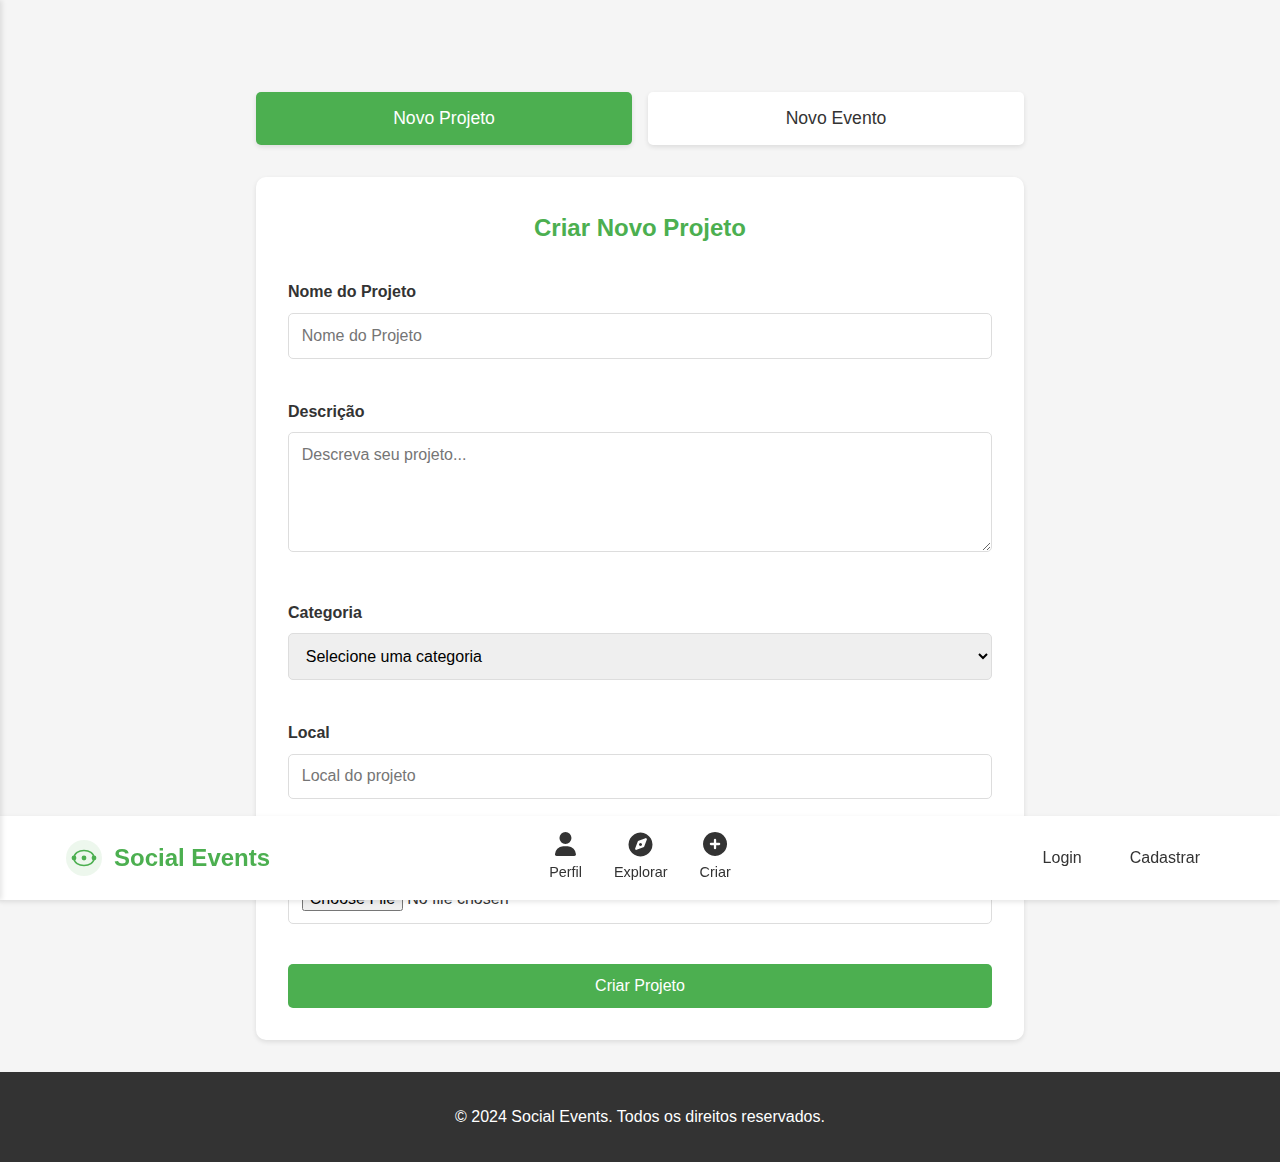
<file: criar.html>
<!DOCTYPE html>
<html lang="pt-BR">
<head>
    <meta charset="UTF-8">
    <meta name="viewport" content="width=device-width, initial-scale=1.0">
    <title>Criar Projeto - Social Events</title>
    <link rel="icon" type="image/svg+xml" href="images/favicon.svg">
    <link rel="stylesheet" href="css/style.css">
    <link rel="stylesheet" href="https://cdnjs.cloudflare.com/ajax/libs/font-awesome/6.0.0/css/all.min.css">
    <script src="js/main.js" defer></script>
</head>
<body>
    <header>
        <nav class="navbar">
            <button class="menu-toggle" id="menuToggle">
                <i class="fas fa-bars"></i>
            </button>
            <div class="logo">
                <a href="index.html" class="logo-link">
                    <img src="images/logo.svg" alt="Social Events Logo" class="logo-img">
                    <span class="logo-text">Social Events</span>
                </a>
            </div>
            <div class="nav-center">
                <a href="perfil.html" class="nav-icon">
                    <i class="fas fa-user"></i>
                    <span>Perfil</span>
                </a>
                <a href="index.html" class="nav-icon">
                    <i class="fas fa-compass"></i>
                    <span>Explorar</span>
                </a>
                <a href="criar.html" class="nav-icon">
                    <i class="fas fa-plus-circle"></i>
                    <span>Criar</span>
                </a>
            </div>
            <div class="nav-right">
                <a href="#" id="loginBtn">Login</a>
                <a href="#" id="registerBtn">Cadastrar</a>
            </div>
        </nav>
    </header>

    <main>
        <div class="create-container">
            <div class="create-tabs">
                <button id="projectTab" class="create-tab active">Novo Projeto</button>
                <button id="eventTab" class="create-tab">Novo Evento</button>
            </div>

            <div class="create-form">
                <h2 id="formTitle">Criar Novo Projeto</h2>
                
                <form id="projectForm">
                    <div class="form-group">
                        <label for="projectName">Nome do Projeto</label>
                        <input type="text" id="projectName" name="projectName" placeholder="Nome do Projeto" required>
                    </div>

                    <div class="form-group">
                        <label for="projectDescription">Descrição</label>
                        <textarea id="projectDescription" name="projectDescription" placeholder="Descreva seu projeto..." required></textarea>
                    </div>

                    <div class="form-group">
                        <label for="projectCategory">Categoria</label>
                        <select id="projectCategory" name="projectCategory" required>
                            <option value="">Selecione uma categoria</option>
                            <option value="educacao">Educação</option>
                            <option value="meio-ambiente">Meio Ambiente</option>
                            <option value="saude">Saúde</option>
                            <option value="cultura">Cultura</option>
                            <option value="social">Social</option>
                        </select>
                    </div>

                    <div class="form-group">
                        <label for="projectLocation">Local</label>
                        <input type="text" id="projectLocation" name="projectLocation" placeholder="Local do projeto" required>
                    </div>

                    <div class="form-group">
                        <label for="projectImage">Imagem do Projeto</label>
                        <input type="file" id="projectImage" name="projectImage" accept="image/*">
                    </div>

                    <button type="submit" id="submitButton" class="submit-button">Criar Projeto</button>
                </form>

                <form id="eventForm" style="display: none;">
                    <div class="form-group">
                        <label for="eventName">Nome do Evento</label>
                        <input type="text" id="eventName" name="eventName" placeholder="Nome do Evento" required>
                    </div>

                    <div class="form-group">
                        <label for="eventDescription">Descrição</label>
                        <textarea id="eventDescription" name="eventDescription" placeholder="Descreva seu evento..." required></textarea>
                    </div>

                    <div class="form-group">
                        <label for="eventDate">Data</label>
                        <input type="date" id="eventDate" name="eventDate" required>
                    </div>

                    <div class="form-group">
                        <label for="eventTime">Horário</label>
                        <input type="time" id="eventTime" name="eventTime" required>
                    </div>

                    <div class="form-group">
                        <label for="eventLocation">Local</label>
                        <input type="text" id="eventLocation" name="eventLocation" placeholder="Local do evento" required>
                    </div>

                    <div class="form-group">
                        <label for="eventImage">Imagem do Evento</label>
                        <input type="file" id="eventImage" name="eventImage" accept="image/*">
                    </div>

                    <button type="submit" id="submitButton" class="submit-button">Criar Evento</button>
                </form>
            </div>
        </div>
    </main>

    <!-- Menu Lateral -->
    <div class="side-menu" id="sideMenu">
        <div class="side-menu-header">
            <h2>Menu</h2>
            <button class="close-menu" id="closeMenu">
                <i class="fas fa-times"></i>
            </button>
        </div>
        <div class="side-menu-content">
            <a href="/perfil.html" class="side-menu-item">
                <i class="fas fa-user"></i>
                <span>Perfil</span>
            </a>
            <a href="/index.html" class="side-menu-item">
                <i class="fas fa-compass"></i>
                <span>Explorar</span>
            </a>
            <a href="/criar.html" class="side-menu-item">
                <i class="fas fa-plus-circle"></i>
                <span>Criar</span>
            </a>
            <div class="side-menu-search">
                <input type="text" placeholder="Pesquisar projetos...">
                <button class="search-submit">
                    <i class="fas fa-search"></i>
                </button>
            </div>
            <div class="side-menu-auth">
                <a href="#" id="sideLoginBtn">Login</a>
                <a href="#" id="sideRegisterBtn">Cadastrar</a>
            </div>
        </div>
    </div>

    <!-- Modal de Login -->
    <div id="loginModal" class="modal">
        <div class="modal-content">
            <span class="close">&times;</span>
            <h2>Login</h2>
            <form id="loginForm">
                <input type="email" placeholder="E-mail" required>
                <input type="password" placeholder="Senha" required>
                <button type="submit">Entrar</button>
            </form>
        </div>
    </div>

    <!-- Modal de Cadastro -->
    <div id="registerModal" class="modal">
        <div class="modal-content">
            <span class="close">&times;</span>
            <h2>Cadastro</h2>
            <form id="registerForm">
                <input type="text" placeholder="Nome Completo" required>
                <input type="email" placeholder="E-mail" required>
                <input type="password" placeholder="Senha" required>
                <select required>
                    <option value="">Selecione o tipo de usuário</option>
                    <option value="volunteer">Voluntário</option>
                    <option value="organizer">Organizador</option>
                </select>
                <button type="submit">Cadastrar</button>
            </form>
        </div>
    </div>

    <footer>
        <div class="footer-content">
            <p>&copy; 2024 Social Events. Todos os direitos reservados.</p>
        </div>
    </footer>
</body>
</html>
</file>
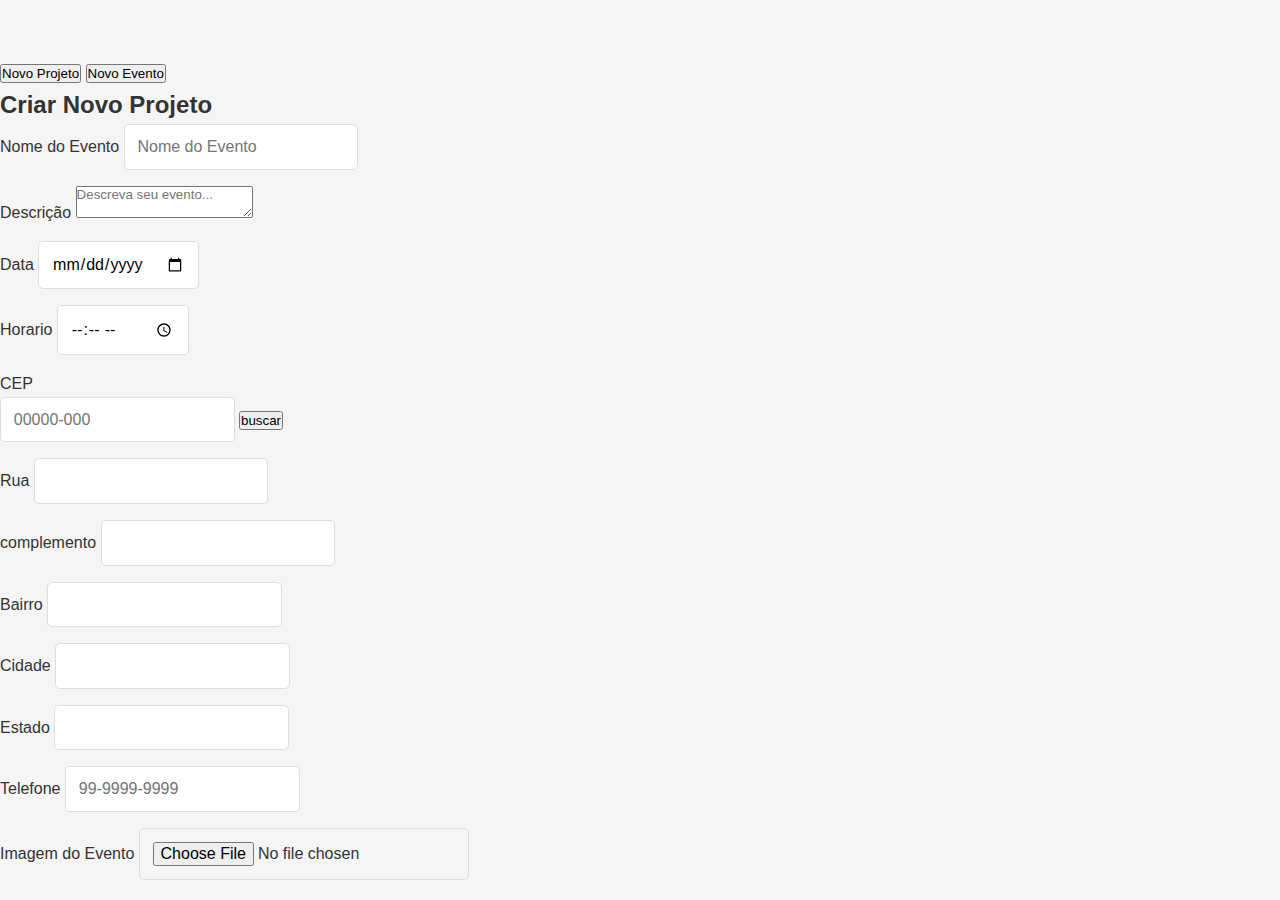
<file: criarr.html>
<!DOCTYPE html>
<html lang="pt-br">

<head>
    <meta charset="UTF-8">
    <meta name="viewport" content="width=device-width, initial-scale=1.0">
    <link rel="stylesheet" href="https://cdnjs.cloudflare.com/ajax/libs/font-awesome/6.0.0/css/all.min.css">
    <link rel="stylesheet" href="css/style.css">
    <title>Criar</title>
</head>

<body>
    <div class="criar-container">
        <div class="criar-botoes">
            <button id="btnProjetp" class="criar-botao">Novo Projeto</button>
            <button id="btnEvento" class="criar-botao">Novo Evento</button>
        </div>

        <div class="formularios">
            <h2>Criar Novo Projeto</h2>
            
            <form id="formEvento">
                <div class="form">
                    <label for="nomeEvento">Nome do Evento</label>
                    <input type="text" id="nomeEvento" name="nomeEvento" placeholder="Nome do Evento" required>
                </div>

                <div class="form">
                    <label for="descricaoEvento">Descrição</label>
                    <textarea name="descricaoEvento" id="descricaoEvento" placeholder="Descreva seu evento..." required></textarea>
                </div>

                <div class="form">
                    <label for="dataEvento">Data</label>
                    <input type="date" name="dataEvento" id="dataEvento" required>
                </div>

                <div class="form">
                    <label for="horarioEvento">Horario</label>
                    <input type="time" name="horarioEvento" id="horarioEvento" required>
                </div>

                <div class="form">
                    <label for="cepEvento">CEP</label>
                    <div class="cep">
                        <input type="text" name="cepEvento" id="cepEvento" placeholder="00000-000" required>
                        <button type="button" id="buscarBtn" class="btnCEP">buscar</button>
                    </div>
                    <div id="resultado"></div>
                </div>

                <div class="form formCep">
                    <label for="ruaEvento">Rua</label>
                    <input type="text" id="ruaEvento" name="ruaEvento" required>
                </div>

                <div class="form formCep">
                    <label for="complementoEvento">complemento</label>
                    <input type="text" id="complementoEvento" name="complementoEvento">
                </div>

                <div class="form formCep">
                    <label for="bairroEvento">Bairro</label>
                    <input type="text" id="bairroEvento" name="bairroEvento" required>
                </div>

                <div class="form formCep">
                    <label for="cidadeEvento">Cidade</label>
                    <input type="text" id="cidadeEvento" name="cidadeEvento" required>
                </div>

                <div class="form formCep">
                    <label for="estadoEvento">Estado</label>
                    <input type="text" id="estadoEvento" name="estadoEvento" required>
                </div>

                <div class="form">
                    <label for="celularEvento">Telefone</label>
                    <input type="tel" id="celularEvento" name="celularEvento" required placeholder="99-9999-9999">
                </div>

                <div class="form">
                    <label for="imagemEvento">Imagem do Evento</label>
                    <input type="file" id="imagemEvento" name="imagemEvento" accept="image/*" required>
                </div>
            </form>
        </div>
    </div>

    <script type="module">
        import { alternarFormularios } from './js/modules/formularios.js';

        document.addEventListener('DOMContentLoaded', () => {
            // Inicializar a alternância de formulários
            alternarFormularios();

            // Configurar o nome do evento se existir na URL
            const url = new URLSearchParams(window.location.search);
            const nome = url.get('nome');
            if (nome) {
                const nomeEvento = document.getElementById('nomeEvento');
                if (nomeEvento) {
                    nomeEvento.value = nome;
                }
            }
        });
    </script>
</body>

</html>
</file>
<file: css/style.css>
:root {
    --primary-color: #4CAF50;
    --secondary-color: #2196F3;
    --background-color: #f5f5f5;
    --text-color: #333;
    --white: #ffffff;
}

* {
    margin: 0;
    padding: 0;
    box-sizing: border-box;
    font-family: 'Segoe UI', Tahoma, Geneva, Verdana, sans-serif;
}

body {
    background-color: var(--background-color);
    color: var(--text-color);
    line-height: 1.6;
    padding-top: 60px; /* Espaço para a navbar fixa */
}

/* Navbar */
.navbar {
    background-color: var(--white);
    padding: 1rem 5%;
    display: flex;
    justify-content: space-between;
    align-items: center;
    box-shadow: 0 2px 5px rgba(0,0,0,0.1);
    position: fixed;
    width: 100%;
    bottom: 0;
    z-index: 1000;
}

.logo {
    flex: 1;
}

.logo h1 {
    color: var(--primary-color);
    font-size: 1.8rem;
}

.nav-center {
    display: flex;
    justify-content: center;
    align-items: center;
    gap: 2rem;
    flex: 2;
}

.nav-icon {
    display: flex;
    flex-direction: column;
    align-items: center;
    text-decoration: none;
    color: var(--text-color);
    transition: all 0.3s ease;
}

.nav-icon i {
    font-size: 1.5rem;
    margin-bottom: 0.3rem;
}

.nav-icon span {
    font-size: 0.9rem;
}

.nav-icon:hover {
    color: var(--primary-color);
    transform: translateY(-2px);
}

.nav-right {
    display: flex;
    gap: 1rem;
    flex: 1;
    justify-content: flex-end;
}

.nav-right a {
    text-decoration: none;
    color: var(--text-color);
    padding: 0.5rem 1rem;
    border-radius: 5px;
    transition: all 0.3s ease;
}

.nav-right a:hover {
    background-color: var(--primary-color);
    color: var(--white);
}

/* Hero Section */
.hero {
    background-image: linear-gradient(rgba(0, 0, 0, 0.5), rgba(0, 0, 0, 0.5)), url('https://images.unsplash.com/photo-1544027993-37dbfe43562a?ixlib=rb-4.0.3&ixid=M3wxMjA3fDB8MHxwaG90by1wYWdlfHx8fGVufDB8fHx8fA%3D%3D&auto=format&fit=crop&w=1920&q=80');
    background-size: cover;
    background-position: center;
    background-repeat: no-repeat;
    height: 500px;
    display: flex;
    align-items: center;
    justify-content: center;
    text-align: center;
    color: white;
    position: relative;
}

.hero-content {
    max-width: 800px;
    padding: 2rem;
    z-index: 2;
}

.hero h2 {
    font-size: 3rem;
    margin-bottom: 1rem;
    text-shadow: 2px 2px 4px rgba(0, 0, 0, 0.5);
}

.hero p {
    font-size: 1.5rem;
    margin-bottom: 2rem;
    text-shadow: 1px 1px 2px rgba(0, 0, 0, 0.5);
}

.hero .cta-button {
    background-color: #4CAF50;
    color: white;
    padding: 1rem 2.5rem;
    border: none;
    border-radius: 30px;
    font-size: 1.2rem;
    cursor: pointer;
    transition: all 0.3s ease;
    box-shadow: 0 4px 15px rgba(0, 0, 0, 0.2);
    font-weight: 600;
    text-transform: uppercase;
    letter-spacing: 1px;
}

.hero .cta-button:hover {
    background-color: #45a049;
    transform: translateY(-3px);
    box-shadow: 0 6px 20px rgba(0, 0, 0, 0.3);
}

.hero .cta-button:active {
    transform: translateY(0);
    box-shadow: 0 2px 10px rgba(0, 0, 0, 0.2);
}

/* Projects and Events Feed */
.projects-feed, .events-feed {
    padding: 4rem 5%;
}

.projects-feed h2, .events-feed h2 {
    text-align: center;
    margin-bottom: 2rem;
    color: var(--primary-color);
}

.projects-grid, .events-grid {
    display: grid;
    grid-template-columns: repeat(auto-fill, minmax(300px, 1fr));
    gap: 2rem;
}

/* Posts Feed */
.posts-feed {
    padding: 4rem 0;
    max-width: 680px;
    margin: 0 auto;
    background-color: var(--background-color);
}

.posts-feed h2 {
    text-align: center;
    margin-bottom: 3rem;
    color: var(--primary-color);
    font-size: 2rem;
}

.posts-grid {
    display: flex;
    flex-direction: column;
    gap: 1rem;
}

.post-card {
    background-color: var(--white);
    border-radius: 8px;
    box-shadow: 0 1px 2px rgba(0,0,0,0.1);
    overflow: hidden;
    transition: transform 0.2s ease;
    cursor: pointer;
    width: 100%;
}

.post-card:hover {
    transform: translateY(-2px);
}

.post-header {
    padding: 1rem;
    display: flex;
    align-items: center;
    gap: 0.8rem;
    border-bottom: 1px solid rgba(0,0,0,0.08);
}

.post-header-avatar {
    width: 40px;
    height: 40px;
    border-radius: 50%;
    background-color: #e0e0e0;
    display: flex;
    align-items: center;
    justify-content: center;
}

.post-header-avatar i {
    color: #999;
    font-size: 1.2rem;
}

.post-header-info {
    flex: 1;
}

.post-title {
    color: var(--text-color);
    font-size: 1.1rem;
    font-weight: 600;
    margin-bottom: 0.2rem;
}

.post-date {
    color: #666;
    font-size: 0.9rem;
}

.post-preview {
    padding: 1rem;
    border-bottom: 1px solid rgba(0,0,0,0.08);
}

.post-content {
    color: var(--text-color);
    line-height: 1.5;
    font-size: 0.95rem;
}

.post-footer {
    padding: 0.8rem 1rem;
    display: flex;
    justify-content: space-between;
    align-items: center;
    background-color: var(--white);
}

.post-author {
    color: #666;
    font-size: 0.9rem;
    display: flex;
    align-items: center;
    gap: 0.5rem;
}

.post-author i {
    color: var(--secondary-color);
}

.post-actions {
    display: flex;
    gap: 1.2rem;
}

.post-action {
    color: #666;
    cursor: pointer;
    transition: all 0.2s ease;
    font-size: 1.1rem;
    display: flex;
    align-items: center;
    gap: 0.4rem;
}

.post-action span {
    font-size: 0.9rem;
}

.post-action:hover {
    color: var(--primary-color);
}

/* Modal de Postagem */
.post-modal {
    display: none;
    position: fixed;
    z-index: 1000;
    left: 0;
    top: 0;
    width: 100%;
    height: 100%;
    background-color: rgba(0, 0, 0, 0.7);
    overflow-y: auto;
}

.post-modal.active {
    display: block;
}

.post-modal-content {
    position: relative;
    background-color: #fff;
    margin: 2rem auto;
    width: 90%;
    max-width: 1200px;
    border-radius: 12px;
    box-shadow: 0 5px 15px rgba(0, 0, 0, 0.3);
    overflow: hidden;
}

.post-modal.active .post-modal-content {
    animation: modalFadeIn 0.3s ease-out;
}

.post-modal-banner {
    position: relative;
    width: 100%;
    height: 300px;
    overflow: hidden;
}

.post-modal-banner img {
    width: 100%;
    height: 100%;
    object-fit: cover;
}

.post-modal-header {
    display: flex;
    align-items: center;
    padding: 2rem;
    background: linear-gradient(to bottom, rgba(0,0,0,0.05), transparent);
}

.post-modal-header .post-header-avatar {
    width: 64px;
    height: 64px;
    border-radius: 50%;
    background-color: #f0f0f0;
    display: flex;
    align-items: center;
    justify-content: center;
    margin-right: 1.5rem;
}

.post-header-info {
    flex: 1;
}

.post-modal-title {
    margin: 0 0 0.5rem 0;
    font-size: 1.8rem;
    color: #333;
}

.post-modal-meta {
    display: flex;
    gap: 1.5rem;
    color: #666;
}

.post-modal-content-wrapper {
    display: grid;
    grid-template-columns: 1fr 300px;
    gap: 2rem;
    padding: 0 2rem 2rem;
}

.post-modal-main {
    display: flex;
    flex-direction: column;
    gap: 2rem;
}

.post-modal-sidebar {
    background-color: #f8f9fa;
    border-radius: 8px;
    padding: 1.5rem;
}

.post-modal-gallery {
    display: grid;
    grid-template-columns: repeat(auto-fit, minmax(200px, 1fr));
    gap: 1rem;
    margin-bottom: 1rem;
}

.gallery-item {
    aspect-ratio: 16/9;
    overflow: hidden;
    border-radius: 8px;
    box-shadow: 0 2px 4px rgba(0,0,0,0.1);
}

.gallery-item img {
    width: 100%;
    height: 100%;
    object-fit: cover;
    transition: transform 0.3s ease;
}

.gallery-item:hover img {
    transform: scale(1.05);
}

.post-modal-info {
    background-color: #f8f9fa;
    padding: 1.5rem;
    border-radius: 8px;
}

.info-section {
    margin-bottom: 2rem;
}

.info-section:last-child {
    margin-bottom: 0;
}

.info-section-title {
    display: flex;
    align-items: center;
    gap: 0.5rem;
    margin: 0 0 1rem 0;
    font-size: 1.1rem;
    color: #333;
}

.info-item {
    display: flex;
    align-items: center;
    gap: 0.75rem;
    margin-bottom: 1rem;
    color: #555;
}

.info-item:last-child {
    margin-bottom: 0;
}

.info-item i {
    color: #666;
    width: 16px;
}

.post-modal-description {
    background-color: #fff;
    padding: 1.5rem;
    border-radius: 8px;
    box-shadow: 0 2px 4px rgba(0,0,0,0.05);
}

.post-modal-description h3 {
    margin: 0 0 1rem 0;
    color: #333;
    font-size: 1.4rem;
}

.post-modal-description p {
    margin-bottom: 1rem;
    line-height: 1.6;
    color: #555;
}

.post-modal-actions {
    display: flex;
    gap: 1rem;
    padding: 1.5rem 2rem;
    background-color: #f8f9fa;
    border-top: 1px solid #eee;
}

.action-button {
    display: flex;
    align-items: center;
    gap: 0.5rem;
    padding: 0.75rem 1.5rem;
    border: none;
    border-radius: 6px;
    font-size: 1rem;
    font-weight: 500;
    cursor: pointer;
    transition: all 0.2s ease;
}

.action-button.primary {
    background-color: #007bff;
    color: white;
}

.action-button.primary:hover {
    background-color: #0056b3;
}

.action-button.secondary {
    background-color: #e9ecef;
    color: #495057;
}

.action-button.secondary:hover {
    background-color: #dee2e6;
}

.post-modal-close {
    position: absolute;
    right: 20px;
    top: 20px;
    font-size: 28px;
    font-weight: bold;
    color: white;
    cursor: pointer;
    z-index: 10;
    text-shadow: 0 0 3px rgba(0, 0, 0, 0.5);
}

.post-modal-close:hover {
    color: #ff4444;
}

@media (max-width: 1024px) {
    .post-modal-content-wrapper {
        grid-template-columns: 1fr;
    }
    
    .post-modal-sidebar {
        order: -1;
    }
    
    .post-modal-gallery {
        grid-template-columns: repeat(auto-fit, minmax(150px, 1fr));
    }
}

@media (max-width: 768px) {
    .post-modal-content {
        width: 95%;
        margin: 1rem auto;
    }
    
    .post-modal-banner {
        height: 200px;
    }
    
    .post-modal-header {
        padding: 1rem;
    }
    
    .post-modal-title {
        font-size: 1.4rem;
    }
    
    .post-modal-content-wrapper {
        padding: 0 1rem 1rem;
    }
    
    .post-modal-gallery {
        grid-template-columns: repeat(auto-fit, minmax(120px, 1fr));
    }
    
    .post-modal-info {
        padding: 1rem;
    }
    
    .post-modal-image {
        height: 200px;
    }
    
    .post-modal-actions {
        padding: 1rem;
        flex-direction: column;
    }
    
    .action-button {
        width: 100%;
        justify-content: center;
    }

    .navbar {
        padding: 1rem;
    }

    .nav-center {
        gap: 1rem;
    }

    .nav-icon i {
        font-size: 1.3rem;
    }

    .nav-icon span {
        font-size: 0.8rem;
    }

    .nav-right a {
        padding: 0.4rem 0.8rem;
        font-size: 0.9rem;
    }

    .hero {
        height: 400px;
    }

    .hero h2 {
        font-size: 2.5rem;
    }

    .hero p {
        font-size: 1.2rem;
    }
}

@media (max-width: 480px) {
    .navbar {
        flex-direction: column;
        padding: 0.5rem;
    }

    .nav-center {
        margin: 1rem 0;
    }

    .nav-right {
        width: 100%;
        justify-content: center;
    }

    .hero {
        height: 300px;
    }

    .hero h2 {
        font-size: 2rem;
    }

    .hero p {
        font-size: 1rem;
    }

    .projects-grid,
    .events-grid {
        grid-template-columns: 1fr;
    }

    .profile-header,
    .project-header {
        padding: 1rem;
    }

    .create-form {
        padding: 1rem;
    }
}

/* Modal */
.modal {
    display: none;
    position: fixed;
    top: 0;
    left: 0;
    width: 100%;
    height: 100%;
    background-color: rgba(0,0,0,0.5);
    z-index: 1001;
}

.modal-content {
    background-color: var(--white);
    margin: 15% auto;
    padding: 2rem;
    width: 90%;
    max-width: 500px;
    border-radius: 5px;
    position: relative;
}

.close {
    position: absolute;
    right: 1rem;
    top: 0.5rem;
    font-size: 1.5rem;
    cursor: pointer;
}

form {
    display: flex;
    flex-direction: column;
    gap: 1rem;
}

input, select {
    padding: 0.8rem;
    border: 1px solid #ddd;
    border-radius: 5px;
    font-size: 1rem;
}

button[type="submit"] {
    background-color: var(--primary-color);
    color: var(--white);
    padding: 0.8rem;
    border: none;
    border-radius: 5px;
    cursor: pointer;
    font-size: 1rem;
    transition: all 0.3s ease;
}

button[type="submit"]:hover {
    background-color: #45a049;
}

/* Footer */
footer {
    background-color: var(--text-color);
    color: var(--white);
    padding: 2rem 5%;
    text-align: center;
}

/* Estilos para a página de perfil */
.profile-container {
    max-width: 1200px;
    margin: 2rem auto;
    padding: 0 1rem;
}

.profile-header {
    display: flex;
    gap: 2rem;
    margin-bottom: 2rem;
    background-color: var(--white);
    padding: 2rem;
    border-radius: 10px;
    box-shadow: 0 2px 5px rgba(0,0,0,0.1);
}

.profile-image {
    flex: 0 0 200px;
}

.profile-image img {
    width: 100%;
    border-radius: 50%;
    box-shadow: 0 2px 5px rgba(0,0,0,0.1);
}

.profile-info {
    flex: 1;
}

.profile-info h2 {
    font-size: 2rem;
    margin-bottom: 0.5rem;
    color: var(--primary-color);
}

.user-type {
    display: inline-block;
    padding: 0.3rem 1rem;
    background-color: var(--secondary-color);
    color: var(--white);
    border-radius: 20px;
    font-size: 0.9rem;
    margin-bottom: 1rem;
}

.profile-stats {
    display: flex;
    gap: 2rem;
    margin-top: 1rem;
}

.stat {
    text-align: center;
}

.stat .number {
    font-size: 1.5rem;
    font-weight: bold;
    color: var(--primary-color);
}

.stat .label {
    font-size: 0.9rem;
    color: var(--text-color);
}

/* Tabs do perfil */
.profile-tabs {
    display: flex;
    gap: 1rem;
    margin-bottom: 2rem;
    border-bottom: 2px solid #eee;
    padding-bottom: 1rem;
}

.profile-tab {
    padding: 0.8rem 1.5rem;
    border: none;
    background: none;
    color: var(--text-color);
    font-size: 1.1rem;
    cursor: pointer;
    transition: all 0.3s ease;
    border-radius: 5px;
}

.profile-tab:hover {
    background-color: rgba(76, 175, 80, 0.1);
}

.profile-tab.active {
    background-color: var(--primary-color);
    color: var(--white);
}

/* Conteúdo das tabs */
.tab-content {
    display: none;
    animation: fadeIn 0.5s ease-out;
}

.tab-content.active {
    display: block;
}

.projects-grid {
    display: grid;
    grid-template-columns: repeat(auto-fill, minmax(300px, 1fr));
    gap: 2rem;
}

.project-card {
    background-color: var(--white);
    border-radius: 10px;
    overflow: hidden;
    box-shadow: 0 2px 5px rgba(0,0,0,0.1);
    transition: transform 0.3s ease;
}

.project-card:hover {
    transform: translateY(-5px);
}

.project-card img {
    width: 100%;
    height: 200px;
    object-fit: cover;
}

.project-info {
    padding: 1.5rem;
}

.project-info h3 {
    font-size: 1.2rem;
    margin-bottom: 0.5rem;
    color: var(--primary-color);
}

.project-info p {
    color: var(--text-color);
    margin-bottom: 1rem;
}

.project-stats {
    display: flex;
    justify-content: space-between;
    color: var(--text-color);
    font-size: 0.9rem;
}

.project-stats span {
    display: flex;
    align-items: center;
    gap: 0.5rem;
}

.project-stats i {
    color: var(--secondary-color);
}

/* Estilos para a página de projeto */
.project-container {
    padding: 2rem 5%;
}

.project-header {
    display: flex;
    gap: 2rem;
    margin-bottom: 2rem;
    background-color: var(--white);
    padding: 2rem;
    border-radius: 10px;
    box-shadow: 0 2px 5px rgba(0,0,0,0.1);
}

.project-image {
    flex: 0 0 300px;
}

.project-image img {
    width: 100%;
    border-radius: 10px;
}

.project-info {
    flex: 1;
}

.project-info h2 {
    font-size: 2rem;
    margin-bottom: 0.5rem;
}

.project-organizer {
    color: var(--secondary-color);
    margin-bottom: 1rem;
}

.project-actions {
    display: flex;
    gap: 1rem;
    margin-top: 1rem;
}

/* Estilos para a página de criação */
.create-container {
    max-width: 800px;
    margin: 2rem auto;
    padding: 0 1rem;
}

.create-tabs {
    display: flex;
    gap: 1rem;
    margin-bottom: 2rem;
}

.create-tab {
    flex: 1;
    padding: 1rem;
    border: none;
    background-color: var(--white);
    color: var(--text-color);
    font-size: 1.1rem;
    cursor: pointer;
    transition: all 0.3s ease;
    border-radius: 5px;
    box-shadow: 0 2px 5px rgba(0,0,0,0.1);
}

.create-tab.active {
    background-color: var(--primary-color);
    color: var(--white);
}

.create-form {
    background-color: var(--white);
    padding: 2rem;
    border-radius: 10px;
    box-shadow: 0 2px 5px rgba(0,0,0,0.1);
}

.create-form h2 {
    color: var(--primary-color);
    margin-bottom: 2rem;
    text-align: center;
}

.form-group {
    margin-bottom: 1.5rem;
}

.form-group label {
    display: block;
    margin-bottom: 0.5rem;
    font-weight: bold;
    color: var(--text-color);
}

.form-group input,
.form-group select,
.form-group textarea {
    width: 100%;
    padding: 0.8rem;
    border: 1px solid #ddd;
    border-radius: 5px;
    font-size: 1rem;
    transition: all 0.3s ease;
}

.form-group input:focus,
.form-group select:focus,
.form-group textarea:focus {
    outline: none;
    border-color: var(--primary-color);
    box-shadow: 0 0 0 2px rgba(76, 175, 80, 0.2);
}

.form-group textarea {
    min-height: 120px;
    resize: vertical;
}

.submit-button {
    width: 100%;
    padding: 1rem;
    background-color: var(--primary-color);
    color: var(--white);
    border: none;
    border-radius: 5px;
    font-size: 1.1rem;
    cursor: pointer;
    transition: all 0.3s ease;
}

.submit-button:hover {
    background-color: #45a049;
    transform: translateY(-2px);
}

/* Animações */
@keyframes fadeIn {
    from {
        opacity: 0;
        transform: translateY(20px);
    }
    to {
        opacity: 1;
        transform: translateY(0);
    }
}

.create-form {
    animation: fadeIn 0.5s ease-out;
}

/* Media Queries */
/* Telas médias (tablets) */
@media (max-width: 1024px) {
    .hero h2 {
        font-size: 2.5rem;
    }

    .profile-header,
    .project-header {
        flex-direction: column;
        text-align: center;
    }

    .profile-image,
    .project-image {
        flex: 0 0 auto;
        max-width: 200px;
        margin: 0 auto;
    }

    .profile-stats {
        justify-content: center;
    }

    .project-actions {
        justify-content: center;
    }
}

/* Telas pequenas (mobile) */
@media (max-width: 768px) {
    .navbar {
        padding: 1rem;
    }

    .logo h1 {
        font-size: 1.5rem;
    }

    .nav-center {
        gap: 1rem;
    }

    .nav-icon i {
        font-size: 1.3rem;
    }

    .nav-icon span {
        font-size: 0.8rem;
    }

    .nav-right a {
        padding: 0.4rem 0.8rem;
        font-size: 0.9rem;
    }

    .hero {
        height: 60vh;
    }

    .hero h2 {
        font-size: 2rem;
    }

    .hero p {
        font-size: 1rem;
    }

    .projects-grid,
    .events-grid {
        grid-template-columns: 1fr;
    }

    .profile-stats {
        flex-direction: column;
        gap: 1rem;
    }

    .create-form {
        padding: 1.5rem;
    }

    .form-group input,
    .form-group select,
    .form-group textarea {
        padding: 0.7rem;
    }

    .profile-header {
        flex-direction: column;
        text-align: center;
    }

    .profile-image {
        margin: 0 auto;
        max-width: 150px;
    }

    .profile-stats {
        justify-content: center;
    }

    .profile-tabs {
        flex-direction: column;
    }

    .profile-tab {
        width: 100%;
    }

    .projects-grid {
        grid-template-columns: 1fr;
    }
}

/* Telas muito pequenas */
@media (max-width: 480px) {
    .navbar {
        flex-direction: column;
        padding: 0.5rem;
    }

    .nav-center {
        margin: 1rem 0;
    }

    .nav-right {
        width: 100%;
        justify-content: center;
    }

    .hero h2 {
        font-size: 1.8rem;
    }

    .profile-header,
    .project-header {
        padding: 1rem;
    }

    .create-form {
        padding: 1rem;
    }
}

/* Search Styles */
.search-container {
    position: relative;
}

.search-icon {
    background: none;
    border: none;
    color: var(--text-color);
    cursor: pointer;
    transition: all 0.3s ease;
    display: flex;
    flex-direction: column;
    align-items: center;
    text-decoration: none;
    padding: 0.5rem;
}

.search-icon:hover {
    color: var(--primary-color);
    transform: translateY(-2px);
}

.search-bar {
    position: absolute;
    top: 100%;
    right: 0;
    background: white;
    padding: 0.5rem;
    border-radius: 5px;
    box-shadow: 0 2px 10px rgba(0, 0, 0, 0.1);
    display: none;
    width: 300px;
    z-index: 1000;
}

.search-bar.active {
    display: flex;
    animation: slideDown 0.3s ease-out;
}

.search-bar input {
    flex: 1;
    padding: 0.5rem;
    border: 1px solid #ddd;
    border-radius: 3px;
    margin-right: 0.5rem;
    font-size: 0.9rem;
}

.search-bar input:focus {
    outline: none;
    border-color: var(--primary-color);
}

.search-submit {
    background: var(--primary-color);
    color: white;
    border: none;
    border-radius: 3px;
    padding: 0.5rem;
    cursor: pointer;
    transition: background-color 0.3s ease;
}

.search-submit:hover {
    background-color: #45a049;
}

@keyframes slideDown {
    from {
        opacity: 0;
        transform: translateY(-10px);
    }
    to {
        opacity: 1;
        transform: translateY(0);
    }
}

@media (max-width: 768px) {
    .search-bar {
        width: 250px;
    }
}

@media (max-width: 480px) {
    .search-bar {
        width: 200px;
    }
}

/* Menu Lateral */
.menu-toggle {
    display: none;
    background: none;
    border: none;
    color: var(--text-color);
    font-size: 1.5rem;
    cursor: pointer;
    padding: 0.5rem;
}

.side-menu {
    position: fixed;
    top: 0;
    left: -300px;
    width: 300px;
    height: 100vh;
    background-color: var(--white);
    box-shadow: 2px 0 5px rgba(0, 0, 0, 0.1);
    transition: left 0.3s ease;
    z-index: 1001;
}

.side-menu.active {
    left: 0;
}

.side-menu-header {
    display: flex;
    justify-content: space-between;
    align-items: center;
    padding: 1rem;
    border-bottom: 1px solid #eee;
}

.side-menu-header h2 {
    margin: 0;
    color: var(--primary-color);
}

.close-menu {
    background: none;
    border: none;
    color: var(--text-color);
    font-size: 1.5rem;
    cursor: pointer;
}

.side-menu-content {
    padding: 1rem;
}

.side-menu-item {
    display: flex;
    align-items: center;
    padding: 1rem;
    color: var(--text-color);
    text-decoration: none;
    border-radius: 5px;
    margin-bottom: 0.5rem;
    transition: all 0.3s ease;
}

.side-menu-item:hover {
    background-color: rgba(76, 175, 80, 0.1);
    color: var(--primary-color);
}

.side-menu-item i {
    margin-right: 1rem;
    font-size: 1.2rem;
}

.side-menu-search {
    display: flex;
    padding: 1rem;
    margin: 1rem 0;
    background-color: #f5f5f5;
    border-radius: 5px;
}

.side-menu-search input {
    flex: 1;
    padding: 0.5rem;
    border: 1px solid #ddd;
    border-radius: 3px;
    margin-right: 0.5rem;
}

.side-menu-auth {
    display: flex;
    flex-direction: column;
    gap: 0.5rem;
    padding: 1rem;
    margin-top: 1rem;
    border-top: 1px solid #eee;
}

.side-menu-auth a {
    padding: 0.8rem;
    text-align: center;
    text-decoration: none;
    border-radius: 5px;
    transition: all 0.3s ease;
}

.side-menu-auth a:first-child {
    background-color: var(--primary-color);
    color: white;
}

.side-menu-auth a:last-child {
    background-color: #f5f5f5;
    color: var(--text-color);
}

.side-menu-auth a:hover {
    opacity: 0.9;
    transform: translateY(-2px);
}

@media (max-width: 768px) {
    .menu-toggle {
        display: block;
    }

    .nav-center, .nav-right {
        display: none;
    }

    .navbar {
        justify-content: space-between;
    }

    .logo {
        margin: 0;
    }
}

@media (max-width: 480px) {
    .side-menu {
        width: 100%;
        left: -100%;
    }
}

/* Logo Styles */
.logo-link {
    display: flex;
    align-items: center;
    text-decoration: none;
    color: var(--text-color);
}

.logo-img {
    height: 40px;
    width: auto;
    margin-right: 10px;
}

.logo-text {
    font-size: 1.5rem;
    font-weight: bold;
    color: var(--primary-color);
}

@media (max-width: 768px) {
    .logo-img {
        height: 35px;
    }
    
    .logo-text {
        font-size: 1.3rem;
    }
}

@media (max-width: 480px) {
    .logo-img {
        height: 30px;
    }
    
    .logo-text {
        font-size: 1.1rem;
    }
}
</file>
